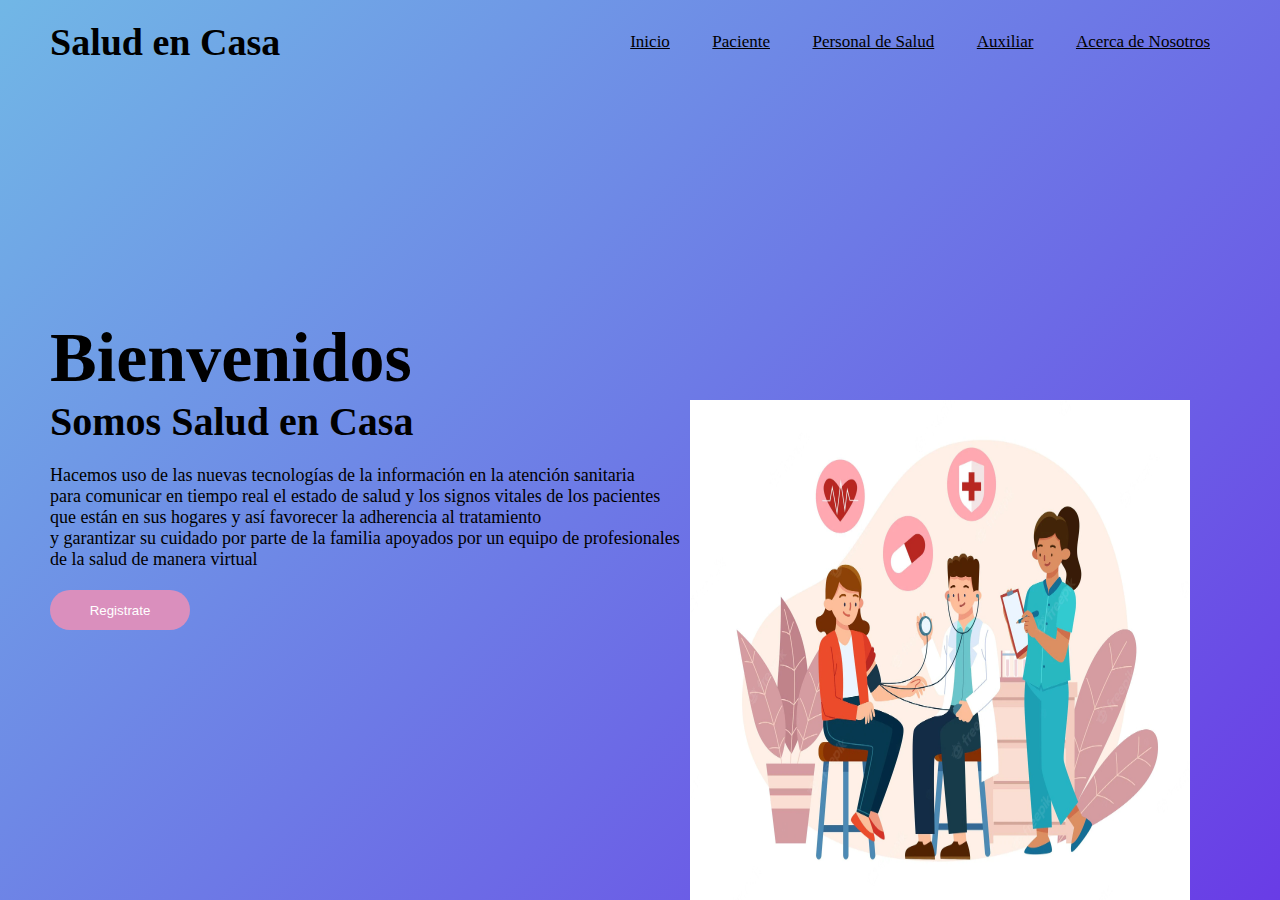
<file: interfazSalud/index.html>
<!DOCTYPE html>
<html lang="en">
<head>
    <meta charset="UTF-8">
    <meta http-equiv="X-UA-Compatible" content="IE=edge">
    <meta name="viewport" content="width=device-width, initial-scale=1.0">
    <title>interfaz Usuario</title>
    <link rel="stylesheet" href="style.css">
    <link rel="preconnect" href="https://fonts.googleapis.com">
    <link rel="preconnect" href="https://fonts.gstatic.com" crossorigin>
    <link href="https://fonts.googleapis.com/css2?family=Share+Tech&display=swap" rel="stylesheet">
    </head>
<body>
    <div class="container">
        <nav>
            <p class="logo">Salud en Casa</p>
            <ul>
                <li>Inicio</li>
                <li>Paciente</li>
                <li>Personal de Salud</li>
                <li>Auxiliar</li>
                <li>Acerca de Nosotros</li>
            </ul>
        </nav>
        <header>
            <h1>Bienvenidos</h1>
            <h2>Somos Salud en Casa</h2>
            <p>Hacemos uso de las nuevas tecnologías de la información en la atención sanitaria <br>  
                para comunicar en tiempo real el estado de salud y los signos vitales de los pacientes <br>  
                que están en sus hogares y así favorecer la adherencia al tratamiento <br>
                y garantizar su cuidado por parte de la familia apoyados por un equipo de profesionales <br>
                de la salud de manera virtual</p>
                <button>Registrate</button>
        </header>
        
        <img class="img" src="salud.jpg" alt="">
        
        

    </div>
    
</body>
</html>
</file>
<file: interfazSalud/style.css>
*{
    padding: 0;
    margin: 0;
    box-sizing: border-box;
}
html{
    font-size: 62.5%;
}

.container{
   
    height: 100vh;
    width: 100%;
    background: linear-gradient(135deg, #71b7e6, #693ce6);
   
    font-family: 'Share Tech' sans-serif;
    position: relative;
}
.logo{
    font-weight: 600;
    font-size: 3.8rem;
}

nav{ 
    width: 100%;
    display: flex;
    align-items: center;
    justify-content: space-between;
    padding: 20px 50px;
    
}
ul li{
    display: inline-block;
    list-style: none;
    text-decoration: underline;
    padding: 6px 20px;
    font-weight: 500;
    font-size: 1.7rem;
    transition: all 0.3s ease 0s;
    cursor: pointer;

}
ul li:hover{
    border-radius: 20px;
    text-decoration: none;
    background-color: #da8fbd;
    color: #fff;
}
header{
    position: absolute;
    bottom: 30%;
    padding: 0 50px;
}

header h1{
    font-size: 7rem;
}

header h2{
    font-size: 4rem;
}

header p{
    margin-top: 20px;
    margin-bottom: 20px;
    font-size: 1.8rem;
}

header button{
    padding: 0 5px;
    width: 140px;
    outline: none;
    border: 0;
    height: 40px;
    font-weight: 500;
    background: #da8fbd;
    transition: width 0.s;
    cursor: pointer;
    border-radius: 20px;
    color:#fff;
}
header button:hover{
   
    justify-content: space-between;
    align-items: center;
    width: 160px;


}

.container .img {
    position: absolute;
    height: 500px;
    width: 500px;
    right: 7%;
    bottom: 0;
    z-index: 999;
}
</file>
